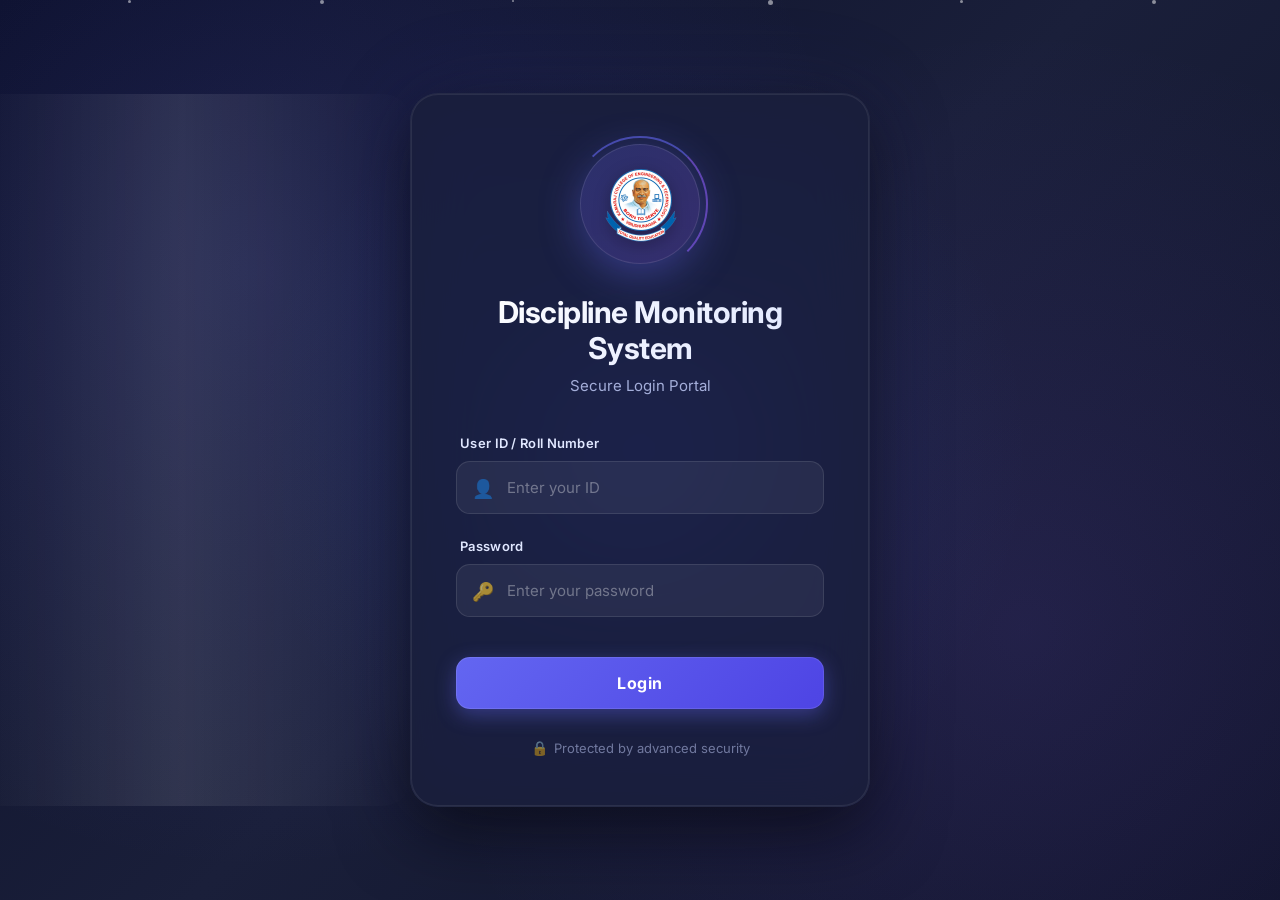
<file: index.html>
<!DOCTYPE html>
<html lang="en">
<head>
<meta charset="UTF-8">
<title>Discipline Monitoring System</title>
<meta name="viewport" content="width=device-width, initial-scale=1.0">

<!-- Google Font -->
<link href="https://fonts.googleapis.com/css2?family=Inter:wght@400;500;600;700&display=swap" rel="stylesheet">

<style>
*{
  box-sizing:border-box;
  margin:0;
  padding:0;
  font-family:'Inter', sans-serif;
}

/* Animated Background */
body.login-body{
  margin:0;
  min-height:100vh;
  display:flex;
  align-items:center;
  justify-content:center;
  background:linear-gradient(135deg,#0a0e27 0%,#1a1f3a 50%,#0f1329 100%);
  padding:20px;
  position:relative;
  overflow:hidden;
}

/* Animated gradient mesh background */
body.login-body::before{
  content:'';
  position:absolute;
  top:0;
  left:0;
  width:100%;
  height:100%;
  background:
    radial-gradient(circle at 20% 30%,rgba(99,102,241,0.15) 0%,transparent 50%),
    radial-gradient(circle at 80% 70%,rgba(139,92,246,0.12) 0%,transparent 50%),
    radial-gradient(circle at 50% 50%,rgba(59,130,246,0.1) 0%,transparent 50%);
  animation:meshMove 15s ease-in-out infinite;
  z-index:1;
}

@keyframes meshMove{
  0%,100%{opacity:1;transform:scale(1)}
  50%{opacity:0.8;transform:scale(1.1)}
}

/* Floating orbs */
body.login-body::after{
  content:'';
  position:absolute;
  width:400px;
  height:400px;
  border-radius:50%;
  background:radial-gradient(circle,rgba(99,102,241,0.2),transparent 70%);
  top:50%;
  left:50%;
  transform:translate(-50%,-50%);
  animation:orbPulse 8s ease-in-out infinite;
  z-index:1;
}

@keyframes orbPulse{
  0%,100%{transform:translate(-50%,-50%) scale(1);opacity:0.3}
  50%{transform:translate(-50%,-50%) scale(1.3);opacity:0.5}
}

/* Particle container */
.particles{
  position:absolute;
  top:0;
  left:0;
  width:100%;
  height:100%;
  overflow:hidden;
  z-index:1;
}

.particle{
  position:absolute;
  background:rgba(255,255,255,0.5);
  border-radius:50%;
  animation:particleFloat linear infinite;
}

.particle:nth-child(1){
  width:3px;
  height:3px;
  left:10%;
  animation-duration:15s;
  animation-delay:0s;
}

.particle:nth-child(2){
  width:4px;
  height:4px;
  left:25%;
  animation-duration:20s;
  animation-delay:2s;
}

.particle:nth-child(3){
  width:2px;
  height:2px;
  left:40%;
  animation-duration:18s;
  animation-delay:4s;
}

.particle:nth-child(4){
  width:5px;
  height:5px;
  left:60%;
  animation-duration:22s;
  animation-delay:1s;
}

.particle:nth-child(5){
  width:3px;
  height:3px;
  left:75%;
  animation-duration:16s;
  animation-delay:3s;
}

.particle:nth-child(6){
  width:4px;
  height:4px;
  left:90%;
  animation-duration:19s;
  animation-delay:5s;
}

@keyframes particleFloat{
  0%{
    transform:translateY(100vh) translateX(0);
    opacity:0;
  }
  10%{
    opacity:1;
  }
  90%{
    opacity:1;
  }
  100%{
    transform:translateY(-100px) translateX(50px);
    opacity:0;
  }
}

/* Premium Login Card */
.login-card{
  width:100%;
  max-width:460px;
  background:rgba(26,31,58,0.85);
  backdrop-filter:blur(30px) saturate(180%);
  -webkit-backdrop-filter:blur(30px) saturate(180%);
  border-radius:28px;
  padding:50px 45px;
  text-align:center;
  color:#fff;
  box-shadow:0 25px 70px rgba(0,0,0,0.6),
             0 0 0 1px rgba(255,255,255,0.08) inset,
             0 0 100px rgba(99,102,241,0.1);
  animation:cardEntrance 1s cubic-bezier(0.16,1,0.3,1);
  position:relative;
  z-index:10;
  border:1px solid rgba(255,255,255,0.05);
}

/* Animated border glow */
.login-card::before{
  content:'';
  position:absolute;
  top:-2px;
  left:-2px;
  right:-2px;
  bottom:-2px;
  background:linear-gradient(135deg,
    rgba(99,102,241,0.5),
    rgba(139,92,246,0.5),
    rgba(59,130,246,0.5),
    rgba(99,102,241,0.5));
  border-radius:28px;
  z-index:-1;
  opacity:0;
  animation:borderGlow 3s ease-in-out infinite;
  filter:blur(10px);
}

@keyframes borderGlow{
  0%,100%{opacity:0}
  50%{opacity:0.6}
}

/* Shine effect on card */
.login-card::after{
  content:'';
  position:absolute;
  top:0;
  left:-100%;
  width:100%;
  height:100%;
  background:linear-gradient(90deg,
    transparent,
    rgba(255,255,255,0.1),
    transparent);
  transition:left 0.7s ease;
  border-radius:28px;
  pointer-events:none;
}

.login-card:hover::after{
  left:100%;
}

@keyframes cardEntrance{
  0%{
    opacity:0;
    transform:translateY(50px) scale(0.9);
    filter:blur(10px);
  }
  100%{
    opacity:1;
    transform:translateY(0) scale(1);
    filter:blur(0);
  }
}

/* Logo Container */
.logo-container{
  width:120px;
  height:120px;
  margin:0 auto 30px;
  background:linear-gradient(135deg,rgba(99,102,241,0.25),rgba(139,92,246,0.25));
  border-radius:50%;
  display:flex;
  align-items:center;
  justify-content:center;
  box-shadow:0 10px 40px rgba(99,102,241,0.4),
             0 0 0 1px rgba(255,255,255,0.1) inset;
  animation:logoFloat 4s ease-in-out infinite;
  position:relative;
}

/* Rotating ring around logo */
.logo-container::before{
  content:'';
  position:absolute;
  top:-8px;
  left:-8px;
  right:-8px;
  bottom:-8px;
  border-radius:50%;
  border:2px solid transparent;
  border-top-color:rgba(99,102,241,0.6);
  border-right-color:rgba(139,92,246,0.6);
  animation:logoRing 3s linear infinite;
}

@keyframes logoFloat{
  0%,100%{transform:translateY(0) scale(1)}
  50%{transform:translateY(-10px) scale(1.05)}
}

@keyframes logoRing{
  0%{transform:rotate(0deg)}
  100%{transform:rotate(360deg)}
}

.login-logo{
  width:75px;
  height:75px;
  object-fit:contain;
  filter:drop-shadow(0 4px 8px rgba(0,0,0,0.3));
  animation:logoGlow 2s ease-in-out infinite;
}

@keyframes logoGlow{
  0%,100%{filter:drop-shadow(0 4px 8px rgba(99,102,241,0.3))}
  50%{filter:drop-shadow(0 4px 16px rgba(99,102,241,0.6))}
}

/* Heading */
.login-card h1{
  font-size:30px;
  font-weight:700;
  margin:0 0 10px;
  background:linear-gradient(135deg,#fff 0%,#e0e7ff 50%,#c7d2fe 100%);
  -webkit-background-clip:text;
  -webkit-text-fill-color:transparent;
  background-clip:text;
  letter-spacing:-0.5px;
  animation:textShimmer 3s ease-in-out infinite;
  background-size:200% auto;
}

@keyframes textShimmer{
  0%{background-position:0% center}
  50%{background-position:100% center}
  100%{background-position:0% center}
}

.subtext{
  font-size:15px;
  opacity:0.8;
  margin-bottom:40px;
  font-weight:400;
  color:#c7d2fe;
  animation:fadeIn 1s ease 0.3s backwards;
}

@keyframes fadeIn{
  from{opacity:0;transform:translateY(10px)}
  to{opacity:0.8;transform:translateY(0)}
}

/* Input Container */
.input-group{
  position:relative;
  margin-bottom:24px;
  text-align:left;
  animation:slideInUp 0.6s ease backwards;
}

.input-group:nth-child(1){animation-delay:0.4s}
.input-group:nth-child(2){animation-delay:0.5s}

@keyframes slideInUp{
  from{
    opacity:0;
    transform:translateY(20px);
  }
  to{
    opacity:1;
    transform:translateY(0);
  }
}

.input-group label{
  display:block;
  font-size:13px;
  font-weight:600;
  margin-bottom:10px;
  color:#e0e7ff;
  padding-left:4px;
  letter-spacing:0.3px;
}

/* Icon prefix for inputs */
.input-wrapper{
  position:relative;
}

.input-icon{
  position:absolute;
  left:16px;
  top:50%;
  transform:translateY(-50%);
  font-size:18px;
  opacity:0.6;
  transition:all 0.3s ease;
  pointer-events:none;
}

/* Premium Inputs */
.login-card input{
  width:100%;
  padding:16px 20px 16px 50px;
  border-radius:14px;
  border:1px solid rgba(255,255,255,0.1);
  background:rgba(255,255,255,0.06);
  color:#fff;
  font-size:15px;
  outline:none;
  transition:all 0.4s cubic-bezier(0.16,1,0.3,1);
  font-weight:400;
}

.login-card input::placeholder{
  color:rgba(255,255,255,0.35);
}

.login-card input:focus{
  border-color:rgba(99,102,241,0.6);
  background:rgba(255,255,255,0.1);
  box-shadow:0 0 0 4px rgba(99,102,241,0.12),
             0 8px 20px rgba(99,102,241,0.15);
  transform:translateY(-2px);
}

.login-card input:focus + .input-icon{
  color:#6366f1;
  opacity:1;
  transform:translateY(-50%) scale(1.1);
}

/* Premium Button */
.login-btn{
  width:100%;
  padding:16px;
  margin-top:16px;
  border:none;
  border-radius:14px;
  background:linear-gradient(135deg,#6366f1 0%,#4f46e5 50%,#4338ca 100%);
  background-size:200% auto;
  color:#fff;
  font-size:16px;
  font-weight:700;
  cursor:pointer;
  transition:all 0.4s cubic-bezier(0.16,1,0.3,1);
  box-shadow:0 6px 20px rgba(99,102,241,0.4),
             0 0 0 1px rgba(255,255,255,0.1) inset;
  position:relative;
  overflow:hidden;
  letter-spacing:0.5px;
  animation:slideInUp 0.6s ease 0.6s backwards;
}

/* Button shimmer effect */
.login-btn::before{
  content:'';
  position:absolute;
  top:0;
  left:-100%;
  width:100%;
  height:100%;
  background:linear-gradient(90deg,
    transparent,
    rgba(255,255,255,0.4),
    transparent);
  transition:left 0.6s ease;
}

.login-btn:hover{
  transform:translateY(-3px);
  box-shadow:0 10px 30px rgba(99,102,241,0.5),
             0 0 0 1px rgba(255,255,255,0.2) inset;
  background-position:100% center;
}

.login-btn:hover::before{
  left:100%;
}

.login-btn:active{
  transform:translateY(-1px);
}

/* Footer Text */
.footer-text{
  margin-top:30px;
  font-size:13px;
  opacity:0.5;
  color:#c7d2fe;
  animation:fadeIn 1s ease 0.7s backwards;
  display:flex;
  align-items:center;
  justify-content:center;
  gap:6px;
}

.footer-text::before{
  content:'🔒';
  font-size:14px;
}

/* Responsive Design */
@media(max-width:480px){
  body.login-body{
    padding:16px;
  }

  .login-card{
    padding:40px 30px;
    max-width:100%;
    border-radius:24px;
  }

  .login-card h1{
    font-size:26px;
  }

  .logo-container{
    width:100px;
    height:100px;
  }

  .login-logo{
    width:60px;
    height:60px;
  }

  .subtext{
    font-size:14px;
    margin-bottom:32px;
  }

  .input-group{
    margin-bottom:20px;
  }

  .login-card input{
    padding:14px 18px 14px 46px;
    font-size:14px;
  }

  .input-icon{
    font-size:16px;
    left:14px;
  }

  .login-btn{
    padding:14px;
    font-size:15px;
    margin-top:12px;
  }

  .footer-text{
    margin-top:24px;
    font-size:12px;
  }

  /* Reduce particle count on mobile */
  .particle:nth-child(n+4){
    display:none;
  }
}

/* Loading State */
.login-btn.loading{
  pointer-events:none;
  opacity:0.7;
}

.login-btn.loading::after{
  content:'';
  position:absolute;
  width:18px;
  height:18px;
  top:50%;
  left:50%;
  margin:-9px 0 0 -9px;
  border:3px solid rgba(255,255,255,0.2);
  border-top-color:#fff;
  border-radius:50%;
  animation:spin 0.7s linear infinite;
}

@keyframes spin{
  to{transform:rotate(360deg)}
}

/* Accessibility */
@media(prefers-reduced-motion:reduce){
  *,*::before,*::after{
    animation-duration:0.01ms !important;
    animation-iteration-count:1 !important;
    transition-duration:0.01ms !important;
  }
}

*:focus-visible{
  outline:2px solid #6366f1;
  outline-offset:4px;
}

/* Success state animation */
@keyframes successPulse{
  0%{transform:scale(1)}
  50%{transform:scale(1.05)}
  100%{transform:scale(1)}
}

.login-btn.success{
  background:linear-gradient(135deg,#10b981,#059669);
  animation:successPulse 0.6s ease;
}
</style>
</head>

<body class="login-body">

<!-- Floating particles -->
<div class="particles">
  <div class="particle"></div>
  <div class="particle"></div>
  <div class="particle"></div>
  <div class="particle"></div>
  <div class="particle"></div>
  <div class="particle"></div>
</div>

<div class="login-card">
  <div class="logo-container">
    <img src="Logo.png" class="login-logo" alt="Logo">
  </div>

  <h1>Discipline Monitoring System</h1>
  <p class="subtext">Secure Login Portal</p>

  <div class="input-group">
    <label for="id">User ID / Roll Number</label>
    <div class="input-wrapper">
      <input id="id" placeholder="Enter your ID">
      <span class="input-icon">👤</span>
    </div>
  </div>

  <div class="input-group">
    <label for="pass">Password</label>
    <div class="input-wrapper">
      <input id="pass" type="password" placeholder="Enter your password">
      <span class="input-icon">🔑</span>
    </div>
  </div>

  <button onclick="login()" class="login-btn">Login</button>

  <p class="footer-text">Protected by advanced security</p>
</div>

<script src="app.js"></script>

</body>
</html>
</file>
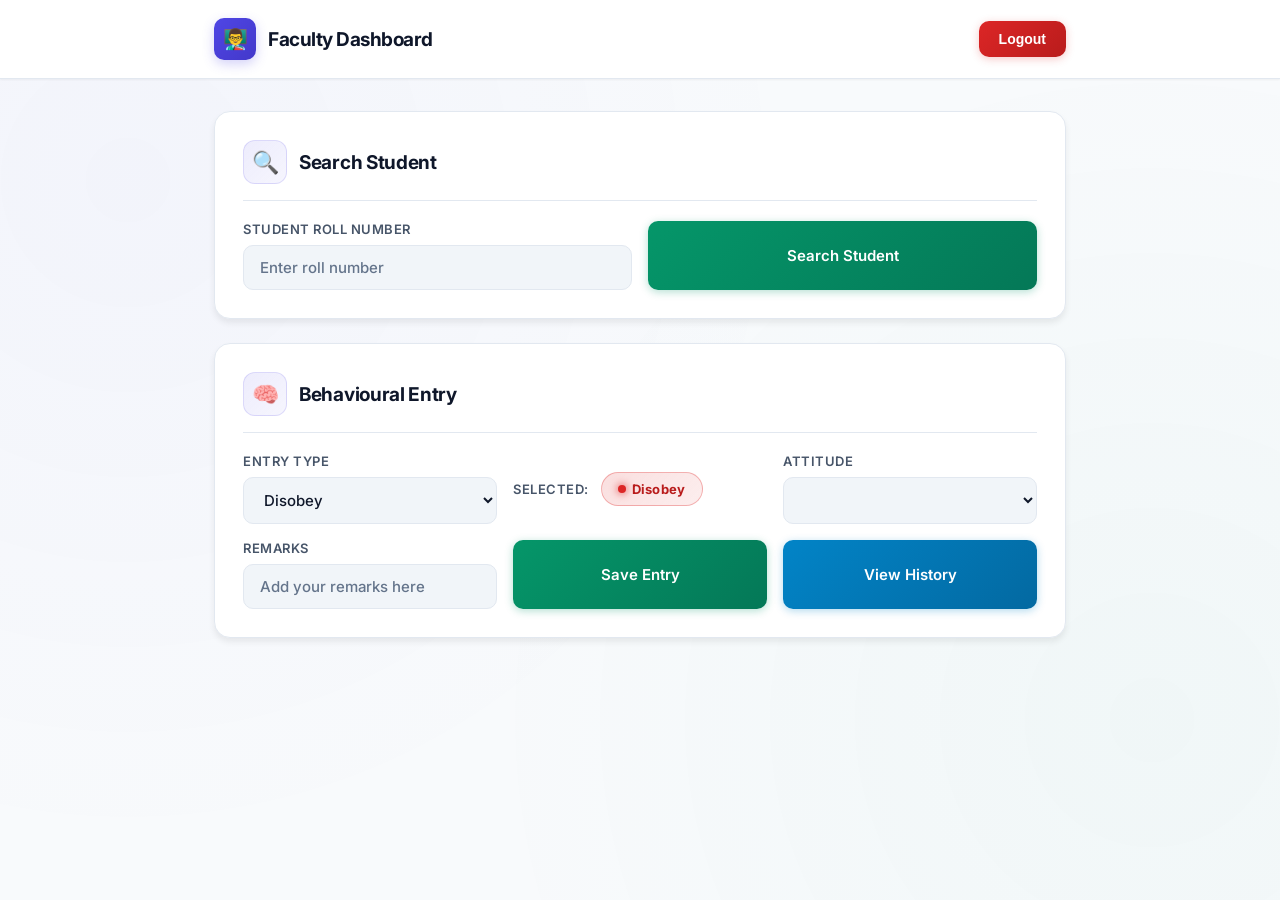
<file: faculty.html>
<!DOCTYPE html>
<html lang="en">
<head>
<meta charset="UTF-8">
<title>Faculty Dashboard</title>
<meta name="viewport" content="width=device-width, initial-scale=1.0">

<link href="https://fonts.googleapis.com/css2?family=Inter:wght@400;500;600;700&display=swap" rel="stylesheet">

<style>
*{
  box-sizing:border-box;
  margin:0;
  padding:0;
}

:root{
  --primary:#4f46e5;
  --primary-dark:#4338ca;
  --primary-light:#6366f1;
  --success:#059669;
  --success-dark:#047857;
  --success-light:#10b981;
  --danger:#dc2626;
  --danger-dark:#b91c1c;
  --danger-light:#ef4444;
  --info:#0284c7;
  --info-dark:#0369a1;
  --bg-primary:#f8fafc;
  --bg-secondary:#ffffff;
  --bg-tertiary:#f1f5f9;
  --text-primary:#0f172a;
  --text-secondary:#475569;
  --text-muted:#64748b;
  --border:#e2e8f0;
  --border-dark:#cbd5e1;
  --shadow-sm:0 1px 2px rgba(0,0,0,0.05);
  --shadow:0 4px 6px rgba(0,0,0,0.07);
  --shadow-lg:0 10px 25px rgba(0,0,0,0.1);
}

body{
  margin:0;
  padding-bottom:0;
  font-family:'Inter',sans-serif;
  background:var(--bg-primary);
  color:var(--text-primary);
  min-height:100vh;
}

/* Subtle gradient background */
body::before{
  content:'';
  position:fixed;
  top:0;
  left:0;
  width:100%;
  height:100%;
  background:
    radial-gradient(circle at 10% 20%,rgba(79,70,229,0.03) 0%,transparent 50%),
    radial-gradient(circle at 90% 80%,rgba(5,150,105,0.03) 0%,transparent 50%);
  pointer-events:none;
  z-index:0;
}

/* ===== HEADER ===== */
.topbar{
  position:sticky;
  top:0;
  z-index:1000;
  background:rgba(255,255,255,0.95);
  backdrop-filter:blur(24px) saturate(180%);
  -webkit-backdrop-filter:blur(24px) saturate(180%);
  border-bottom:1px solid var(--border);
  box-shadow:var(--shadow-sm);
}

.topbar-inner{
  max-width:900px;
  margin:0 auto;
  padding:18px 24px;
  display:flex;
  justify-content:space-between;
  align-items:center;
}

.brand{
  display:flex;
  align-items:center;
  gap:12px;
}

.brand-icon{
  width:42px;
  height:42px;
  background:linear-gradient(135deg,var(--primary),var(--primary-dark));
  border-radius:10px;
  display:flex;
  align-items:center;
  justify-content:center;
  font-size:20px;
  box-shadow:0 4px 12px rgba(79,70,229,0.25);
}

.brand h2{
  font-size:19px;
  font-weight:700;
  letter-spacing:-0.5px;
  color:var(--text-primary);
  margin:0;
}

.logout{
  padding:10px 20px;
  background:linear-gradient(135deg,var(--danger),var(--danger-dark));
  border:none;
  border-radius:10px;
  color:#fff;
  font-weight:600;
  font-size:14px;
  cursor:pointer;
  transition:all 0.3s cubic-bezier(0.4,0,0.2,1);
  box-shadow:0 2px 8px rgba(220,38,38,0.25);
}

.logout:hover{
  transform:translateY(-2px);
  box-shadow:0 6px 16px rgba(220,38,38,0.35);
}

.logout:active{
  transform:translateY(0);
}

/* ===== MAIN CONTENT ===== */
.page{
  max-width:900px;
  margin:0 auto;
  padding:32px 24px 80px;
  position:relative;
  z-index:1;
}

/* ===== SECTION CARDS ===== */
.section{
  background:var(--bg-secondary);
  border-radius:16px;
  padding:28px;
  margin-bottom:24px;
  border:1px solid var(--border);
  box-shadow:var(--shadow);
  transition:all 0.3s cubic-bezier(0.4,0,0.2,1);
  animation:fadeUp 0.5s cubic-bezier(0.4,0,0.2,1) backwards;
}

.section:nth-child(1){animation-delay:0.1s}
.section:nth-child(2){animation-delay:0.2s}

@keyframes fadeUp{
  from{
    opacity:0;
    transform:translateY(20px);
  }
  to{
    opacity:1;
    transform:translateY(0);
  }
}

.section:hover{
  box-shadow:var(--shadow-lg);
  transform:translateY(-2px);
}

/* ===== SECTION HEADER ===== */
.section-header{
  display:flex;
  align-items:center;
  gap:12px;
  margin-bottom:20px;
  padding-bottom:16px;
  border-bottom:1px solid var(--border);
}

.section-icon{
  width:44px;
  height:44px;
  background:linear-gradient(135deg,rgba(79,70,229,0.1),rgba(79,70,229,0.05));
  border-radius:12px;
  display:flex;
  align-items:center;
  justify-content:center;
  font-size:22px;
  border:1px solid rgba(79,70,229,0.15);
}

.section-header h3{
  font-size:19px;
  font-weight:700;
  letter-spacing:-0.3px;
  color:var(--text-primary);
  margin:0;
}

/* ===== FORM CONTROLS ===== */
.filters{
  display:grid;
  grid-template-columns:1fr;
  gap:16px;
}

.form-group{
  display:flex;
  flex-direction:column;
  gap:8px;
}

.form-label{
  font-size:13px;
  font-weight:600;
  color:var(--text-secondary);
  text-transform:uppercase;
  letter-spacing:0.5px;
}

.filters input,
.filters select{
  padding:12px 16px;
  border-radius:10px;
  border:1px solid var(--border);
  font-size:15px;
  font-weight:500;
  background:var(--bg-tertiary);
  color:var(--text-primary);
  transition:all 0.3s ease;
  font-family:'Inter',sans-serif;
}

.filters input:focus,
.filters select:focus{
  outline:none;
  border-color:var(--primary);
  background:var(--bg-secondary);
  box-shadow:0 0 0 4px rgba(79,70,229,0.08);
}

.filters input::placeholder{
  color:var(--text-muted);
}

.filters select{
  cursor:pointer;
}

.filters select option{
  background:var(--bg-secondary);
  color:var(--text-primary);
}

/* ===== BUTTONS ===== */
.filters button{
  padding:13px 20px;
  border-radius:10px;
  border:none;
  font-size:15px;
  font-weight:600;
  cursor:pointer;
  transition:all 0.3s cubic-bezier(0.4,0,0.2,1);
  font-family:'Inter',sans-serif;
  position:relative;
  overflow:hidden;
}

.filters button::before{
  content:'';
  position:absolute;
  top:50%;
  left:50%;
  width:0;
  height:0;
  background:rgba(255,255,255,0.3);
  border-radius:50%;
  transform:translate(-50%,-50%);
  transition:width 0.6s,height 0.6s;
}

.filters button:hover::before{
  width:300px;
  height:300px;
}

.filters button:not(.history){
  background:linear-gradient(135deg,var(--success),var(--success-dark));
  color:#fff;
  box-shadow:0 2px 8px rgba(5,150,105,0.3);
}

.filters button:not(.history):hover{
  transform:translateY(-2px);
  box-shadow:0 6px 16px rgba(5,150,105,0.4);
}

.filters button.history{
  background:linear-gradient(135deg,var(--info),var(--info-dark));
  color:#fff;
  box-shadow:0 2px 8px rgba(2,132,199,0.3);
}

.filters button.history:hover{
  transform:translateY(-2px);
  box-shadow:0 6px 16px rgba(2,132,199,0.4);
}

.filters button:active{
  transform:translateY(0);
}

/* ===== STUDENT INFO ===== */
#student{
  background:linear-gradient(135deg,rgba(5,150,105,0.08),rgba(5,150,105,0.04));
  border-left:4px solid var(--success);
  padding:16px 20px;
  border-radius:12px;
  margin-top:20px;
  font-weight:600;
  color:var(--text-primary);
  box-shadow:var(--shadow-sm);
  animation:slideIn 0.4s ease;
}

@keyframes slideIn{
  from{
    opacity:0;
    transform:translateX(-20px);
  }
  to{
    opacity:1;
    transform:translateX(0);
  }
}

#student:empty{
  display:none;
}

/* ===== BADGES ===== */
.badge-container{
  display:flex;
  align-items:center;
  gap:12px;
  padding:12px 0;
}

.badge-label{
  font-size:13px;
  font-weight:600;
  color:var(--text-secondary);
  text-transform:uppercase;
  letter-spacing:0.5px;
}

.badge{
  display:inline-flex;
  align-items:center;
  gap:6px;
  padding:8px 16px;
  border-radius:20px;
  font-size:13px;
  font-weight:700;
  letter-spacing:0.3px;
  transition:all 0.3s ease;
}

.badge::before{
  content:'';
  width:8px;
  height:8px;
  border-radius:50%;
  display:inline-block;
}

.badge-good{
  background:linear-gradient(135deg,rgba(5,150,105,0.15),rgba(5,150,105,0.08));
  color:var(--success-dark);
  border:1px solid rgba(5,150,105,0.3);
}

.badge-good::before{
  background:var(--success);
  box-shadow:0 0 8px var(--success);
}

.badge-bad{
  background:linear-gradient(135deg,rgba(220,38,38,0.15),rgba(220,38,38,0.08));
  color:var(--danger-dark);
  border:1px solid rgba(220,38,38,0.3);
  animation:badgePulse 2s infinite;
}

.badge-bad::before{
  background:var(--danger);
  box-shadow:0 0 8px var(--danger);
  animation:dotPulse 1.5s infinite;
}

@keyframes badgePulse{
  0%{box-shadow:0 0 0 0 rgba(220,38,38,0.4)}
  50%{box-shadow:0 0 0 6px rgba(220,38,38,0)}
  100%{box-shadow:0 0 0 0 rgba(220,38,38,0)}
}

@keyframes dotPulse{
  0%,100%{transform:scale(1)}
  50%{transform:scale(1.2)}
}

/* ===== LOADER ===== */
.loader{
  display:none;
  text-align:center;
  margin:20px 0;
}

.loader::after{
  content:"";
  width:32px;
  height:32px;
  border:4px solid var(--border);
  border-top:4px solid var(--primary);
  border-radius:50%;
  display:inline-block;
  animation:spin 0.8s linear infinite;
}

@keyframes spin{
  to{transform:rotate(360deg)}
}

/* ===== HISTORY ===== */
#history{
  background:var(--bg-tertiary);
  color:var(--text-primary);
  padding:20px;
  border-radius:12px;
  margin-top:20px;
  overflow-x:auto;
  border:1px solid var(--border);
  box-shadow:var(--shadow-sm);
  animation:slideIn 0.4s ease;
}

#history:empty{
  display:none;
}

#history table{
  width:100%;
  border-collapse:collapse;
  min-width:600px;
}

#history th{
  background:var(--bg-secondary);
  color:var(--text-secondary);
  padding:12px;
  text-align:left;
  font-size:12px;
  font-weight:700;
  text-transform:uppercase;
  letter-spacing:0.5px;
  border-bottom:2px solid var(--border-dark);
}

#history td{
  padding:12px;
  border-bottom:1px solid var(--border);
  font-size:14px;
}

#history tr:hover{
  background:var(--bg-secondary);
}

/* ===== BOTTOM NAV (MOBILE) ===== */
.bottom-nav{
  position:fixed;
  bottom:0;
  left:0;
  right:0;
  background:rgba(255,255,255,0.95);
  backdrop-filter:blur(24px) saturate(180%);
  -webkit-backdrop-filter:blur(24px) saturate(180%);
  display:flex;
  justify-content:space-around;
  padding:12px 0;
  box-shadow:0 -4px 20px rgba(0,0,0,0.08);
  border-top:1px solid var(--border);
  z-index:999;
}

.bottom-nav button{
  background:none;
  border:none;
  color:var(--text-muted);
  font-size:13px;
  font-weight:600;
  padding:8px 16px;
  cursor:pointer;
  transition:all 0.3s ease;
  border-radius:8px;
}

.bottom-nav button:hover{
  background:var(--bg-tertiary);
  color:var(--text-primary);
}

.bottom-nav button.active{
  color:var(--success);
  background:rgba(5,150,105,0.1);
}

/* ===== RESPONSIVE ===== */
@media(max-width:768px){
  .topbar-inner{
    padding:14px 20px;
  }

  .brand-icon{
    width:36px;
    height:36px;
    font-size:18px;
  }

  .brand h2{
    font-size:17px;
  }

  .logout{
    padding:8px 16px;
    font-size:13px;
  }

  .page{
    padding:24px 20px 100px;
  }

  .section{
    padding:20px;
    margin-bottom:20px;
  }

  .section-icon{
    width:40px;
    height:40px;
    font-size:20px;
  }

  .section-header h3{
    font-size:17px;
  }

  .filters input,
  .filters select,
  .filters button{
    padding:11px 14px;
    font-size:14px;
  }

  #student{
    padding:14px 16px;
    font-size:14px;
  }

  .badge{
    padding:6px 14px;
    font-size:12px;
  }
}

@media(min-width:768px){
  .page{
    padding-bottom:32px;
  }

  .bottom-nav{
    display:none;
  }

  .filters{
    grid-template-columns:repeat(auto-fit,minmax(200px,1fr));
  }
}

/* ===== ACCESSIBILITY ===== */
@media(prefers-reduced-motion:reduce){
  *,*::before,*::after{
    animation-duration:0.01ms !important;
    animation-iteration-count:1 !important;
    transition-duration:0.01ms !important;
  }
}

*:focus-visible{
  outline:2px solid var(--primary);
  outline-offset:2px;
  border-radius:4px;
}

/* ===== EMPTY STATES ===== */
.empty-state{
  text-align:center;
  padding:40px 20px;
  color:var(--text-secondary);
}

.empty-state-icon{
  font-size:48px;
  margin-bottom:12px;
  opacity:0.3;
}

.empty-state-text{
  font-size:15px;
}
</style>
</head>

<body>

<!-- HEADER -->
<div class="topbar">
  <div class="topbar-inner">
    <div class="brand">
      <div class="brand-icon">👨‍🏫</div>
      <h2>Faculty Dashboard</h2>
    </div>
    <button class="logout" onclick="logout()">Logout</button>
  </div>
</div>

<!-- MAIN CONTENT -->
<div class="page">

  <!-- SEARCH SECTION -->
  <section class="section">
    <div class="section-header">
      <div class="section-icon">🔍</div>
      <h3>Search Student</h3>
    </div>

    <div class="filters">
      <div class="form-group">
        <label class="form-label">Student Roll Number</label>
        <input id="roll" placeholder="Enter roll number">
      </div>
      <button onclick="showLoader('search'); loadStudent()">Search Student</button>
    </div>

    <div class="loader" id="loaderSearch"></div>
    <div id="student"></div>
  </section>

  <!-- ENTRY SECTION -->
  <section class="section">
    <div class="section-header">
      <div class="section-icon">🧠</div>
      <h3>Behavioural Entry</h3>
    </div>

    <div class="filters">
      <div class="form-group">
        <label class="form-label">Entry Type</label>
        <select id="type" onchange="updateBadge(); loadAttitude()">
          <option value="Disobey">Disobey</option>
          <option value="GOOD">GOOD</option>
        </select>
      </div>

      <div class="badge-container">
        <span class="badge-label">Selected:</span>
        <span id="typeBadge" class="badge badge-bad">Disobey</span>
      </div>

      <div class="form-group">
        <label class="form-label">Attitude</label>
        <select id="attitude"></select>
      </div>

      <div class="form-group">
        <label class="form-label">Remarks</label>
        <input id="remarks" placeholder="Add your remarks here">
      </div>

      <button onclick="showLoader('save'); save()">Save Entry</button>
      <button class="history" onclick="viewHistory()">View History</button>
    </div>

    <div class="loader" id="loaderSave"></div>
    <div id="history"></div>
  </section>

</div>

<!-- BOTTOM NAV (MOBILE) -->
<div class="bottom-nav">
  <button class="active">Entry</button>
  <button onclick="viewHistory()">History</button>
  <button onclick="logout()">Logout</button>
</div>

<!-- ORIGINAL JS -->
<script src="app.js"></script>

<script>
/* UI ONLY – DOES NOT TOUCH LOGIC */
function updateBadge(){
  const badge=document.getElementById("typeBadge");
  if(type.value==="GOOD"){
    badge.textContent="GOOD";
    badge.className="badge badge-good";
  }else{
    badge.textContent="Disobey";
    badge.className="badge badge-bad";
  }
}

/* Loader helper – NO logic change */
function showLoader(which){
  if(which==="search"){
    loaderSearch.style.display="block";
    setTimeout(()=>loaderSearch.style.display="none",800);
  }
  if(which==="save"){
    loaderSave.style.display="block";
    setTimeout(()=>loaderSave.style.display="none",800);
  }
}
</script>

</body>
</html>
</file>
